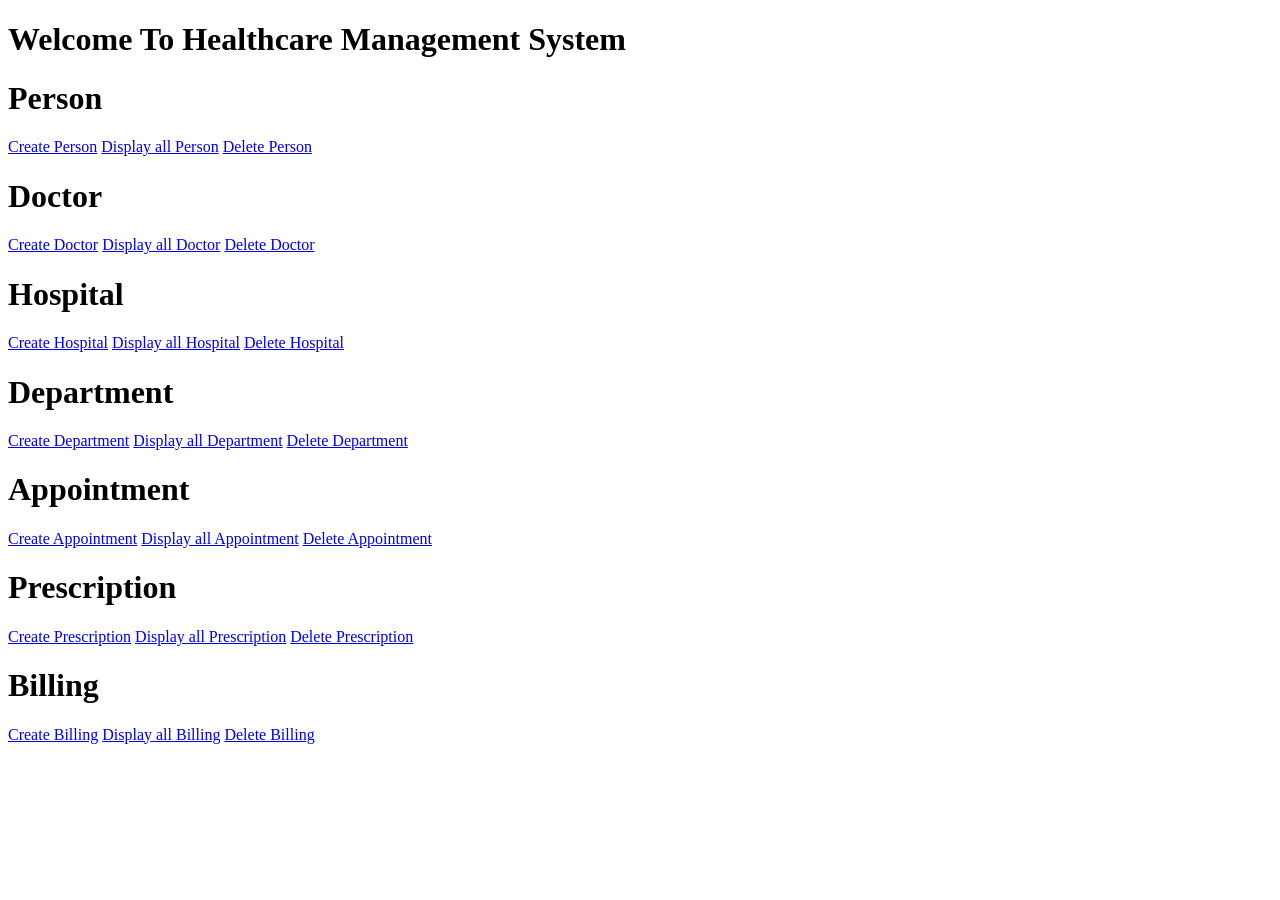
<file: src/main/webapp/index.html>
<!DOCTYPE html>
<html lang="en">
<head>
    <meta charset="UTF-8">
    <title>Title</title>
</head>
<body>

<h1>Welcome To Healthcare Management System</h1>
<h1>Person</h1>
<a href="/jsp-servlet-healthcare-management-system/CreatePerson.jsp">Create Person</a>
<a href="/jsp-servlet-healthcare-management-system/person-controller">Display all Person</a>
<a href="/jsp-servlet-healthcare-management-system/DeletePerson.jsp">Delete Person</a>
<br>
<h1>Doctor</h1>
<a href="/jsp-servlet-healthcare-management-system/CreateDoctor.jsp">Create Doctor</a>
<a href="/jsp-servlet-healthcare-management-system/doctor-controller">Display all Doctor</a>
<a href="/jsp-servlet-healthcare-management-system/DeleteDoctor.jsp">Delete Doctor</a>
<br>
<h1>Hospital</h1>
<a href="/jsp-servlet-healthcare-management-system/CreateHospital.jsp">Create Hospital</a>
<a href="/jsp-servlet-healthcare-management-system/hospital-controller">Display all Hospital</a>
<a href="/jsp-servlet-healthcare-management-system/DeleteHospital.jsp">Delete Hospital</a>
<br>
<h1>Department</h1>
<a href="/jsp-servlet-healthcare-management-system/CreateDepartment.jsp">Create Department</a>
<a href="/jsp-servlet-healthcare-management-system/department-controller">Display all Department</a>
<a href="/jsp-servlet-healthcare-management-system/DeleteDepartment.jsp">Delete Department</a>
<br>
<h1>Appointment</h1>
<a href="/jsp-servlet-healthcare-management-system/CreateAppointment.jsp">Create Appointment</a>
<a href="/jsp-servlet-healthcare-management-system/appointment-controller">Display all Appointment</a>
<a href="/jsp-servlet-healthcare-management-system/DeleteAppointment.jsp">Delete Appointment</a>
<br>
<h1>Prescription</h1>
<a href="/jsp-servlet-healthcare-management-system/CreatePrescription.jsp">Create Prescription</a>
<a href="/jsp-servlet-healthcare-management-system/prescription-controller">Display all Prescription</a>
<a href="/jsp-servlet-healthcare-management-system/DeletePrescription.jsp">Delete Prescription</a>
<h1>Billing</h1>
<a href="/jsp-servlet-healthcare-management-system/CreateBilling.jsp">Create Billing</a>
<a href="/jsp-servlet-healthcare-management-system/billing-controller">Display all Billing</a>
<a href="/jsp-servlet-healthcare-management-system/DeleteBilling.jsp">Delete Billing</a>
</body>
</html>
</file>
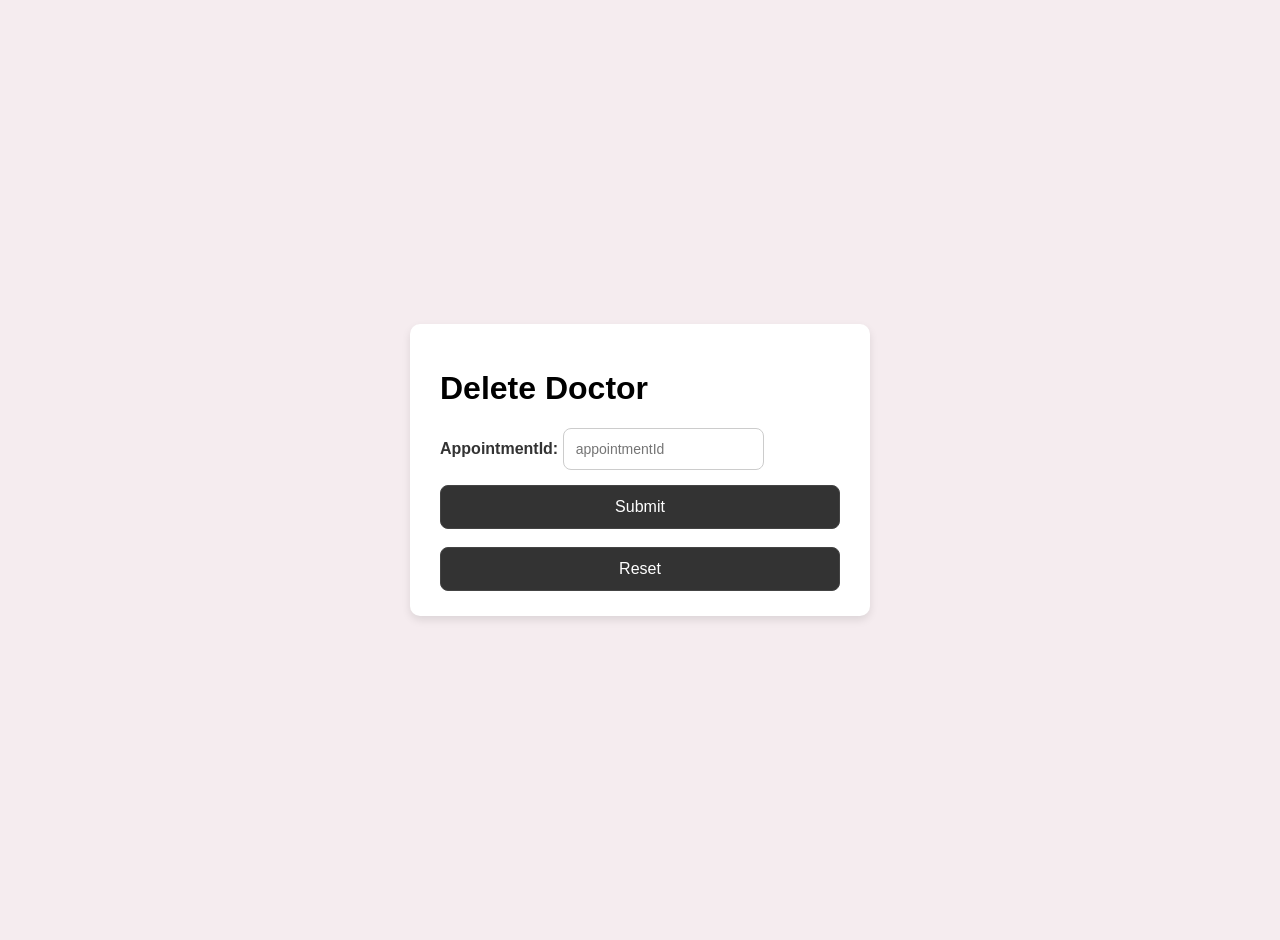
<file: src/main/webapp/appointmentDelete.html>
<!DOCTYPE html>
<html lang="en">
<head>
    <meta charset="UTF-8">
    <title>Delete Appointment</title>
    <link rel="stylesheet" href="style.css">
</head>

<body>
<div class="form-container">
    <h1>Delete Doctor</h1>
    <form action="/servlet-healthcare-management-system/DeleteAppointment.jsp" method="DELETE">
        <div class="form-group">
            <label for="appointmentId">AppointmentId:</label>
            <input type="number" id="appointmentId" name="appointmentId" placeholder="appointmentId" required>
        </div>

        <button type="submit">Submit</button>
        <br>
        <button type="reset">Reset</button>

    </form>
</div>
</body>
</html>
</file>
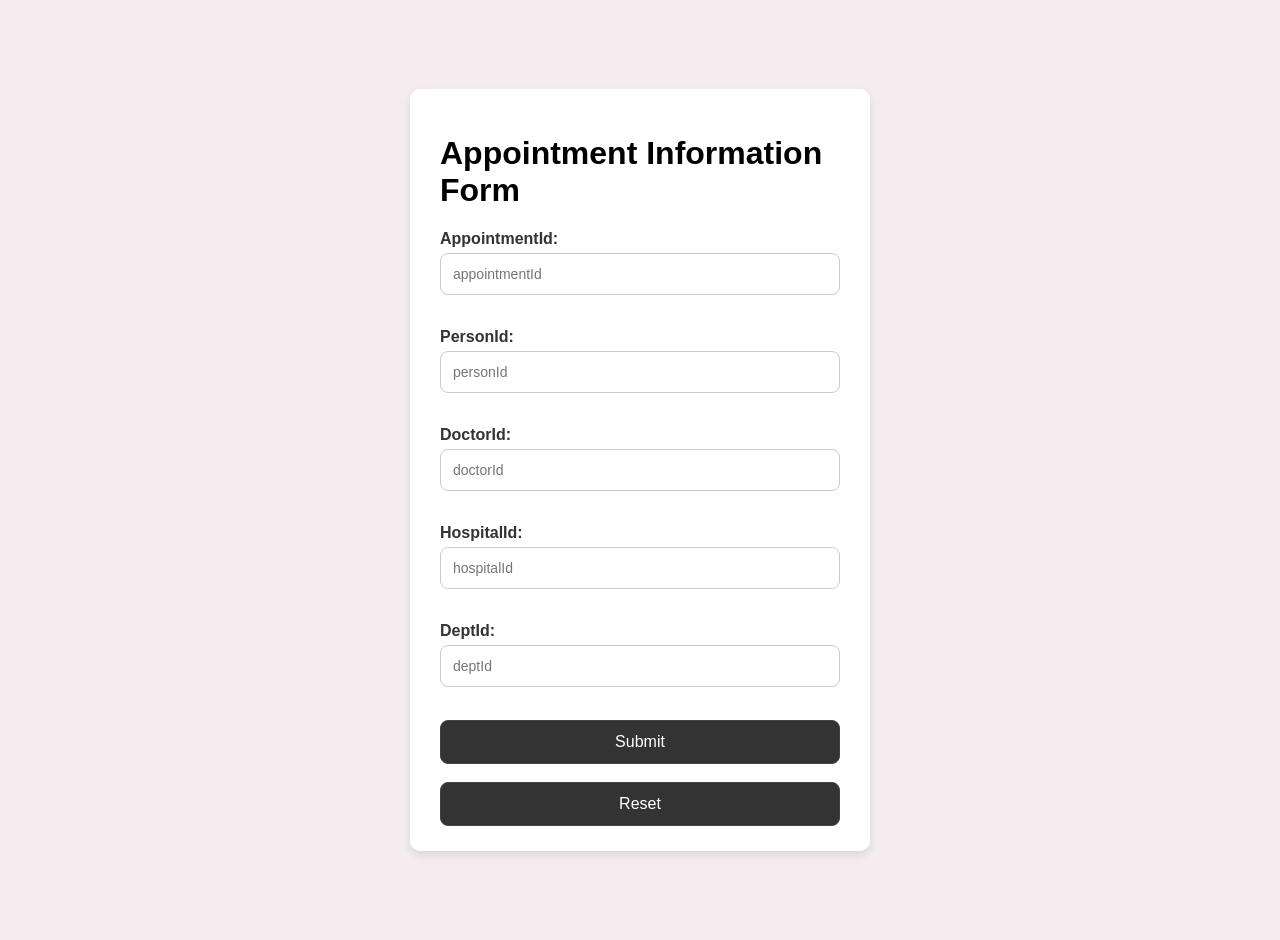
<file: src/main/webapp/appointmentInsert.html>
<!DOCTYPE html>
<html lang="en">
<head>
    <meta charset="UTF-8">
    <title>Title</title>
</head>
<link rel="stylesheet" href="style.css">
<body>
<div class="form-container">
    <h1>Appointment Information Form</h1>

    <form action="/servlet-healthcare-management-system/appointment-controller" method="POST">

        <label for="appointmentId">AppointmentId:</label>
        <input type="number" id="appointmentId" name="appointmentId" placeholder="appointmentId" required><br>

        <label for="personId">PersonId:</label>
        <input type="number" id="personId" name="personId" placeholder="personId" required><br>

        <label for="doctorId">DoctorId:</label>
        <input type="number" id="doctorId" name="doctorId" placeholder="doctorId" required> <br>

        <label for="hospitalId">HospitalId:</label>
        <input type="number" id="hospitalId" name="hospitalId" placeholder="hospitalId" required> <br>

        <label for="deptId">DeptId:</label>
        <input type="number" id="deptId" name="deptId" placeholder="deptId" required> <br>


        <button type="submit">Submit</button>
        <br>
        <button type="reset">Reset</button>
    </form>
</div>
</body>
</html>
</file>
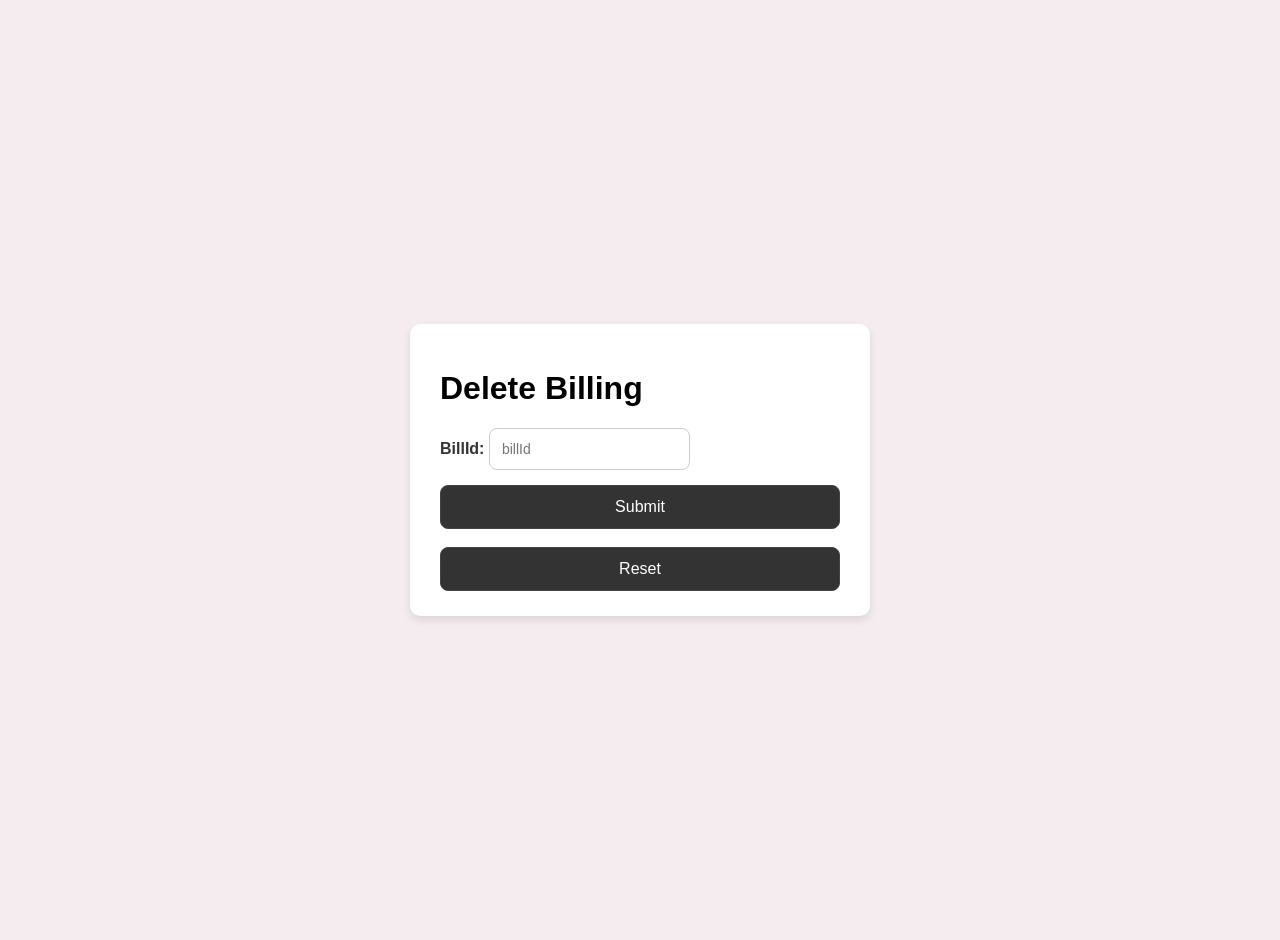
<file: src/main/webapp/billingDelete.html>
<!DOCTYPE html>
<html lang="en">
<head>
    <meta charset="UTF-8">
    <title>Delete Billing</title>
    <link rel="stylesheet" href="style.css">
</head>

<body>
<div class="form-container">
    <h1>Delete Billing</h1>
    <form action="/servlet-healthcare-management-system/DeleteBilling.jsp" method="DELETE">
        <div class="form-group">
            <label for="billId">BillId:</label>
            <input type="number" id="billId" name="billId" placeholder="billId" required>
        </div>

        <button type="submit">Submit</button>
        <br>
        <button type="reset">Reset</button>

    </form>
</div>
</body>
</html>
</file>
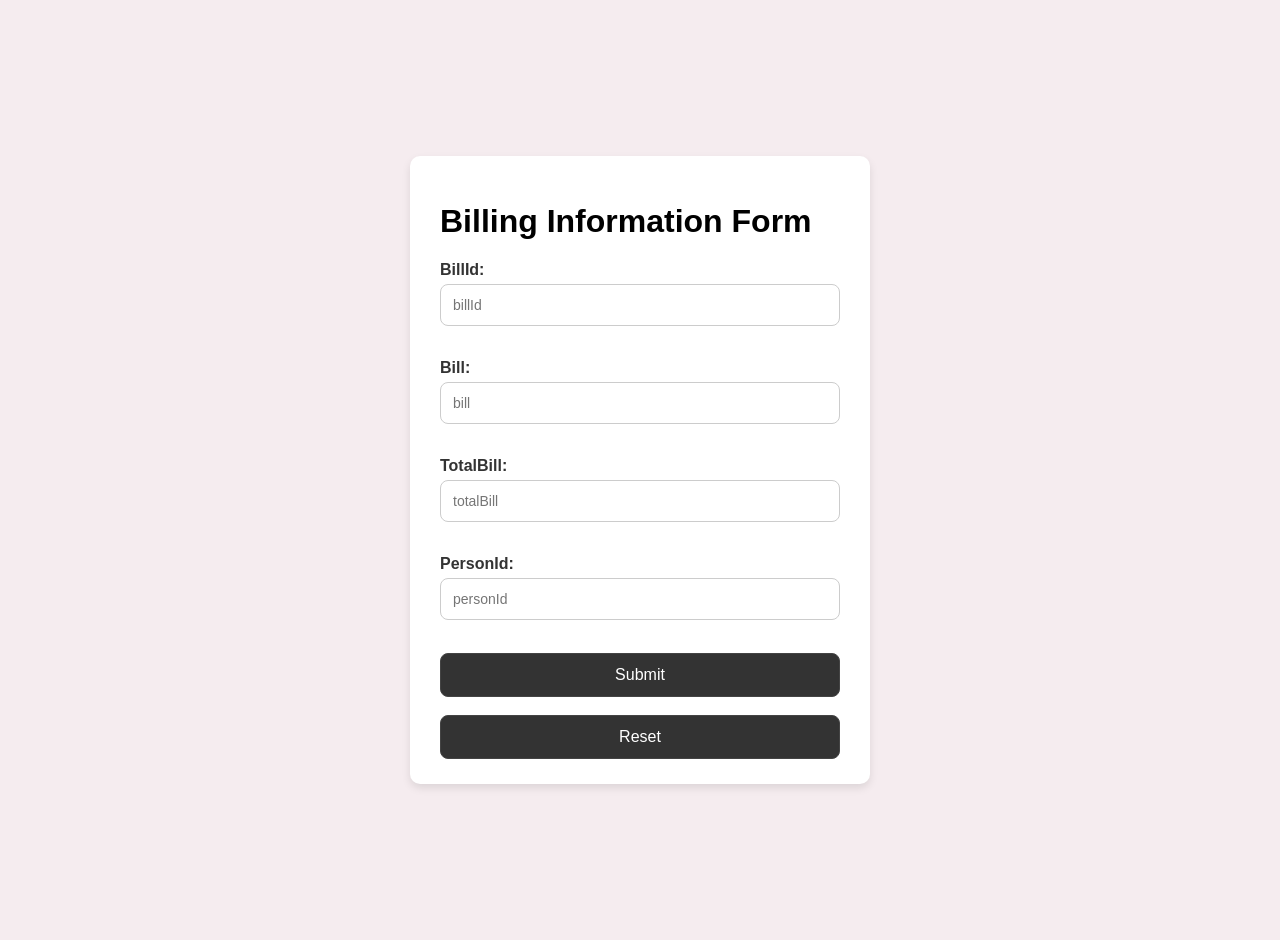
<file: src/main/webapp/billingInsert.html>
<!DOCTYPE html>
<html lang="en">
<head>
  <meta charset="UTF-8">
  <title>Title</title>
</head>
<link rel="stylesheet" href="style.css">
<body>
<div class="form-container">
  <h1>Billing Information Form</h1>

  <form action="/servlet-healthcare-management-system/billing-controller" method="POST">

    <label for="billId">BillId:</label>
    <input type="number" id="billId" name="billId" placeholder="billId" required><br>

    <label for="bill">Bill:</label>
    <input type="number" id="bill" name="bill" placeholder="bill" required><br>

    <label for="totalBill">TotalBill:</label>
    <input type="number" id="totalBill" name="totalBill" placeholder="totalBill" required> <br>

    <label for="personId">PersonId:</label>
    <input type="number" id="personId" name="personId" placeholder="personId" required> <br>


    <button type="submit">Submit</button>
    <br>
    <button type="reset">Reset</button>
  </form>
</div>
</body>
</html>
</file>
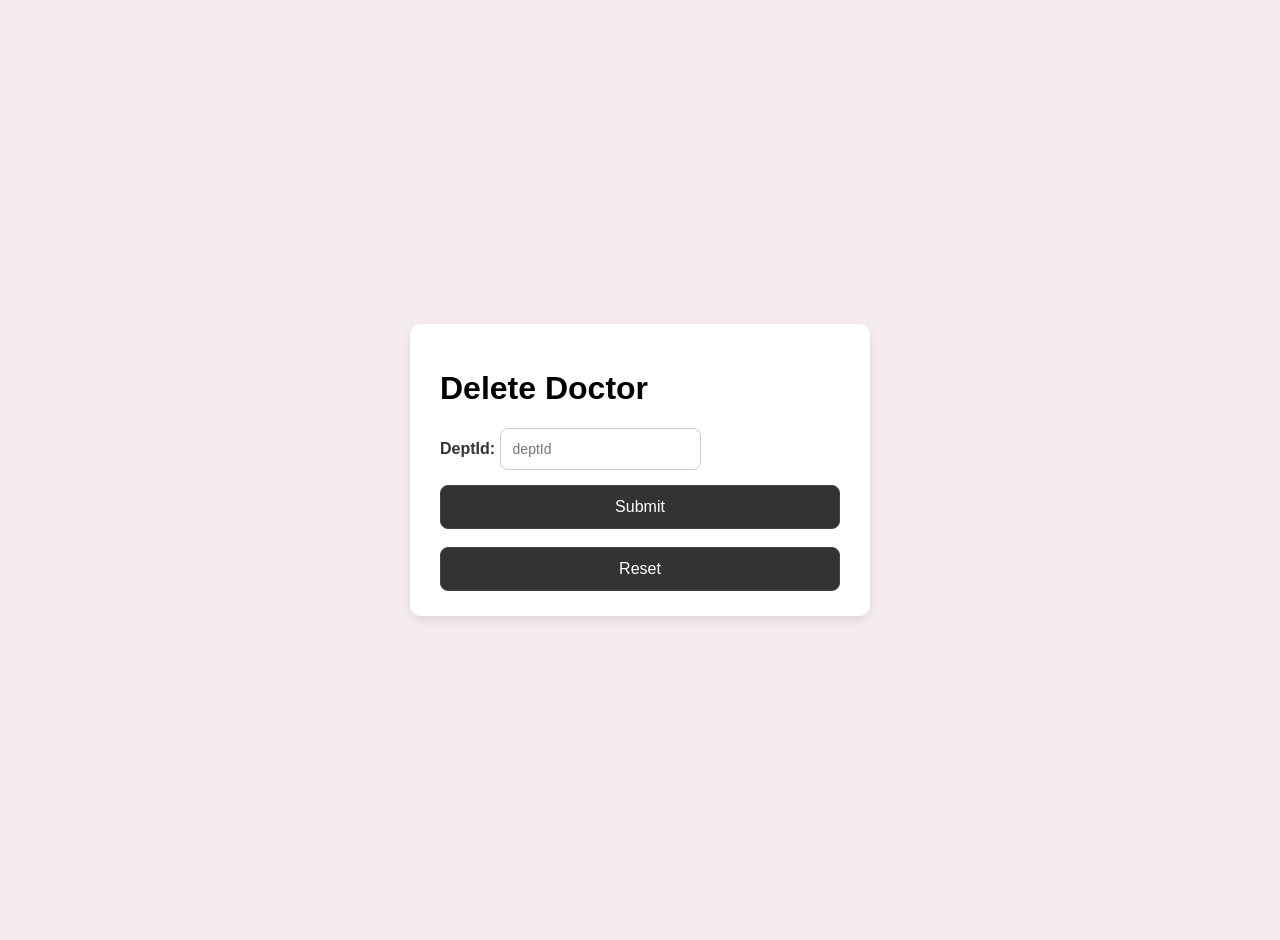
<file: src/main/webapp/departmentdelete.html>
<!DOCTYPE html>
<html lang="en">
<head>
    <meta charset="UTF-8">
    <title>Delete Person</title>
    <link rel="stylesheet" href="style.css">
</head>

<body>
<div class="form-container">
    <h1>Delete Doctor</h1>
    <form action="/servlet-healthcare-management-system/DeleteDepartment.jsp" method="DELETE">
        <div class="form-group">
            <label for="deptId">DeptId:</label>
            <input type="number" id="deptId" name="deptId" placeholder="deptId" required>
        </div>

        <button type="submit">Submit</button>
        <br>
        <button type="reset">Reset</button>

    </form>
</div>
</body>
</html>
</file>
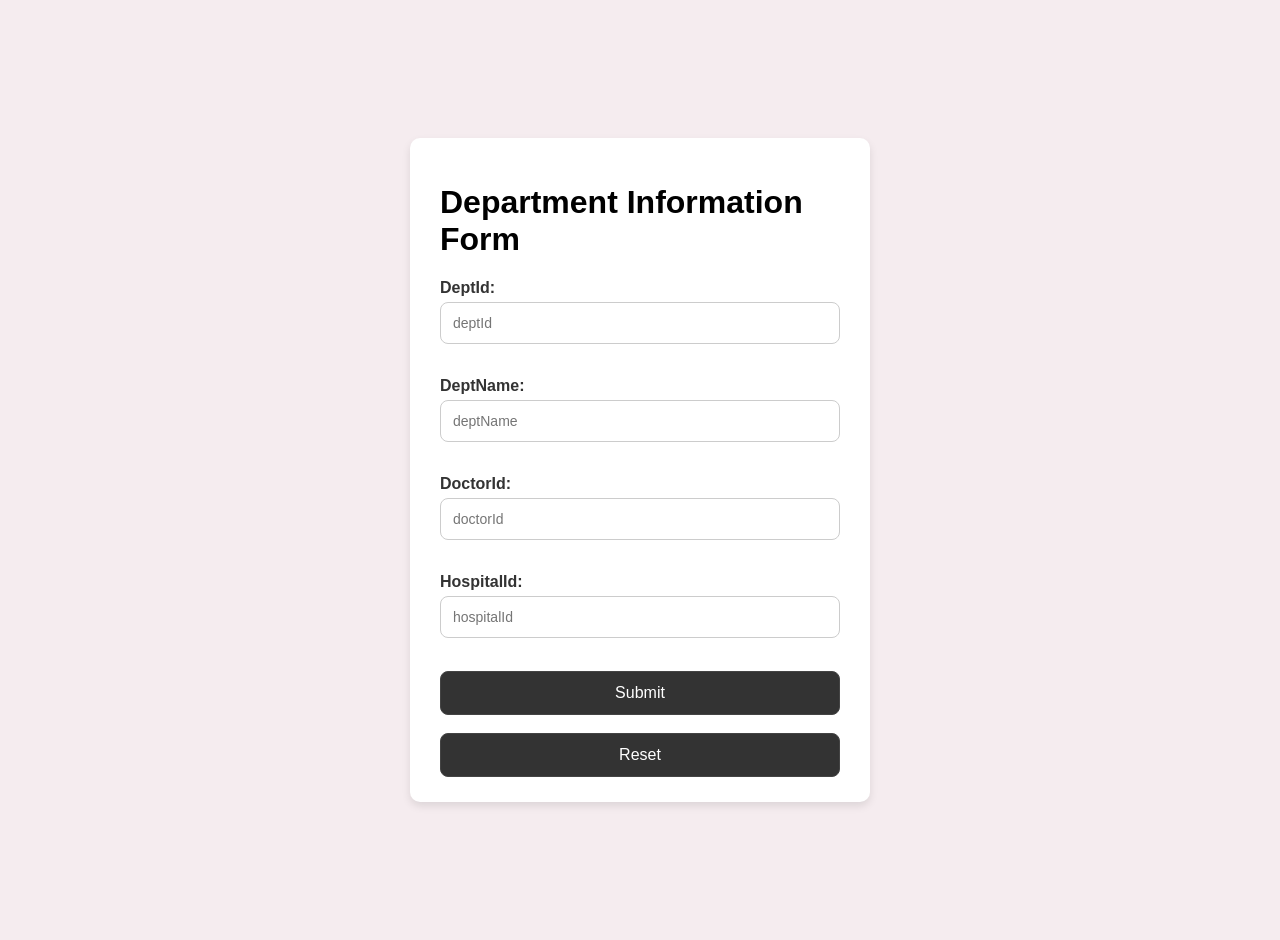
<file: src/main/webapp/departmentInsert.html>
<!DOCTYPE html>
<html lang="en">
<head>
    <meta charset="UTF-8">
    <title>Department Form</title>
</head>
<link rel="stylesheet" href="style.css">
<body>
<div class="form-container">
    <h1>Department Information Form</h1>

    <form action="/servlet-healthcare-management-system/CreateDepartment.jsp" method="POST">

        <label for="deptId">DeptId:</label>
        <input type="number" id="deptId" name="deptId" placeholder="deptId" required><br>

        <label for="deptName">DeptName:</label>
        <input type="text" id="deptName" name="deptName" placeholder="deptName" required><br>

        <label for="doctorId">DoctorId:</label>
        <input type="number" id="doctorId" name="doctorId" placeholder="doctorId" required> <br>

        <label for="hospitalId">HospitalId:</label>
        <input type="number" id="hospitalId" name="hospitalId" placeholder="hospitalId" required> <br>

        <button type="submit">Submit</button>
        <br>
        <button type="reset">Reset</button>
    </form>
</div>
</body>
</file>
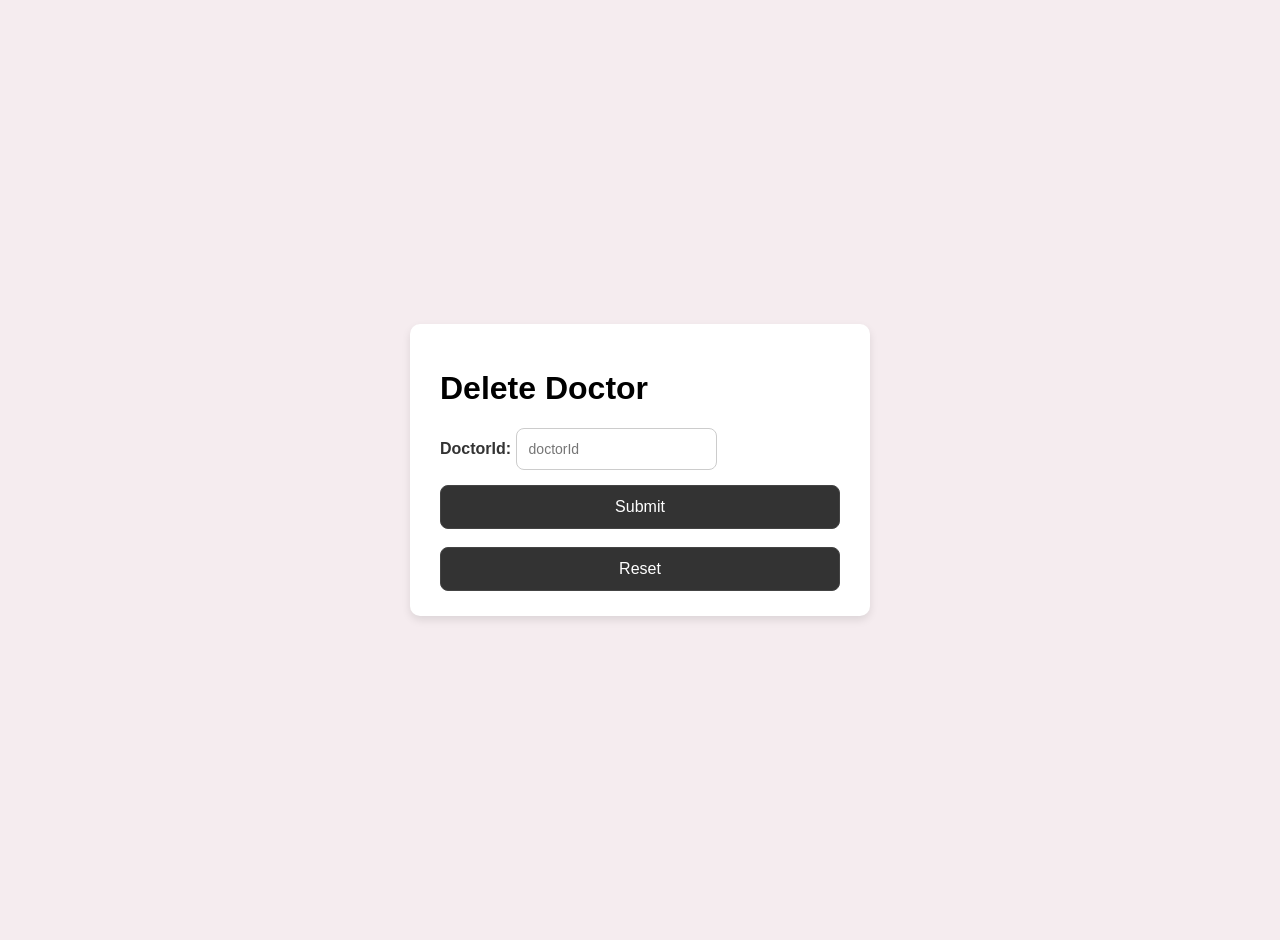
<file: src/main/webapp/doctorDelete.html>
<!DOCTYPE html>
<html lang="en">
<head>
    <meta charset="UTF-8">
    <title>Delete Person</title>
    <link rel="stylesheet" href="style.css">
</head>

<body>
<div class="form-container">
    <h1>Delete Doctor</h1>
    <form action="/servlet-healthcare-management-system/DeleteDoctor.jsp" method="DELETE">
        <div class="form-group">
            <label for="doctorId">DoctorId:</label>
            <input type="number" id="doctorId" name="doctorId" placeholder="doctorId" required>
        </div>

        <button type="submit">Submit</button>
        <br>
        <button type="reset">Reset</button>

    </form>
</div>
</body>
</html>
</file>
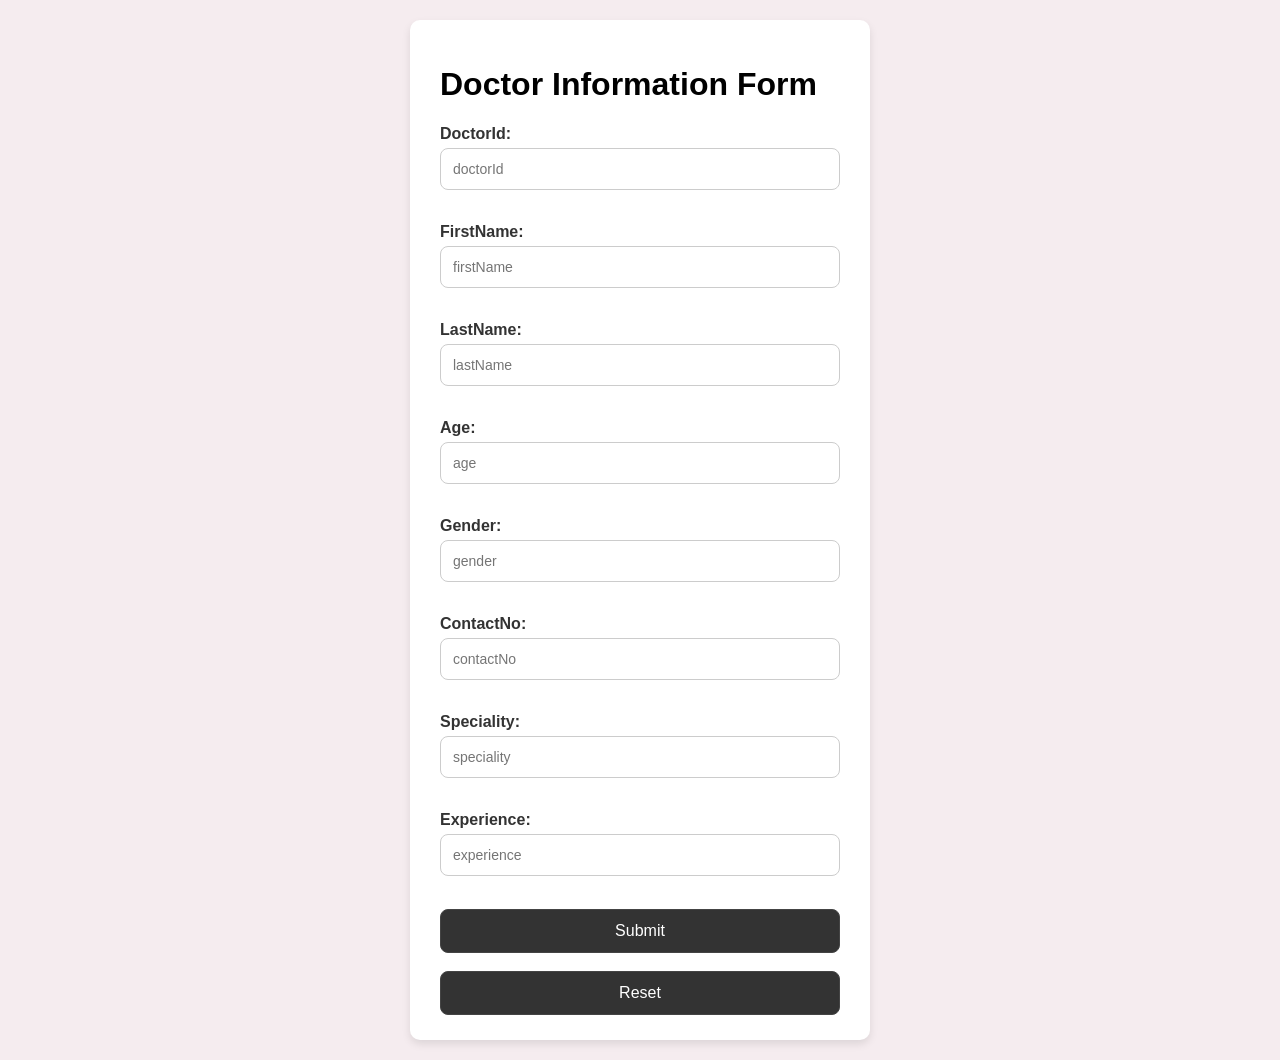
<file: src/main/webapp/doctorInsert.html>
<!DOCTYPE html>
<html lang="en">
<head>
    <meta charset="UTF-8">
    <title>Person Form</title>
</head>
<link rel="stylesheet" href="style.css">
<body>
<div class="form-container">
    <h1>Doctor Information Form</h1>

    <form action="/servlet-healthcare-management-system/CreateDoctor.jsp" method="POST">

        <label for="doctorId">DoctorId:</label>
        <input type="text" id="doctorId" name="doctorId" placeholder="doctorId" required><br>

        <label for="firstName">FirstName:</label>
        <input type="text" id="firstName" name="firstName" placeholder="firstName" required><br>

        <label for="lastName">LastName:</label>
        <input type="text" id="lastName" name="lastName" placeholder="lastName" required> <br>

        <label for="age">Age:</label>
        <input type="number" id="age" name="age" placeholder="age" required> <br>

        <label for="gender">Gender:</label>
        <input type="text" id="gender" name="gender" placeholder="gender" required><br>

        <label for="contactNo">ContactNo:</label>
        <input type="number" name="contactNo" id="contactNo" placeholder="contactNo" required> <br>

        <label for="speciality">Speciality:</label>
        <input type="text" name="speciality" id="speciality" placeholder="speciality" required> <br>

        <label for="experience">Experience:</label>
        <input type="number" name="experience" id="experience" placeholder="experience" required> <br>


        <button type="submit">Submit</button>
        <br>
        <button type="reset">Reset</button>
    </form>
</div>
</body>
</file>
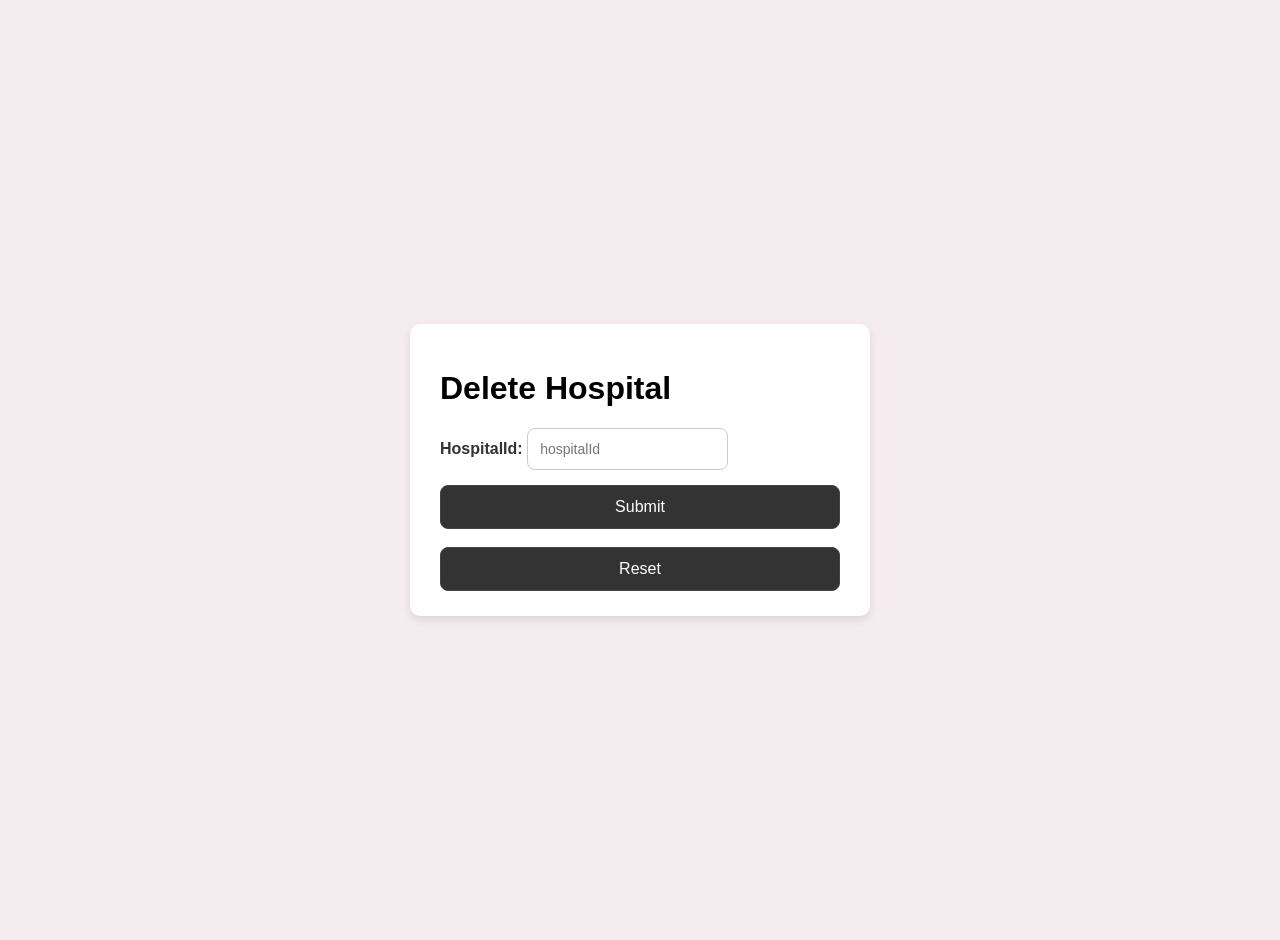
<file: src/main/webapp/hospitalDelete.html>
<!DOCTYPE html>
<html lang="en">
<head>
    <meta charset="UTF-8">
    <title>Delete Person</title>
    <link rel="stylesheet" href="style.css">
</head>
<body>
<div class="form-container">
    <h1>Delete Hospital</h1>
    <form action="/servlet-healthcare-management-system/DeleteHospital.jsp" method="POST">
        <div class="form-group">
            <label for="hospitalId">HospitalId:</label>
            <input type="number" id="hospitalId" name="hospitalId" placeholder="hospitalId" required>
        </div>

        <button type="submit">Submit</button>
        <br>
        <button type="reset">Reset</button>

    </form>
</div>
</body>
</html>
</file>
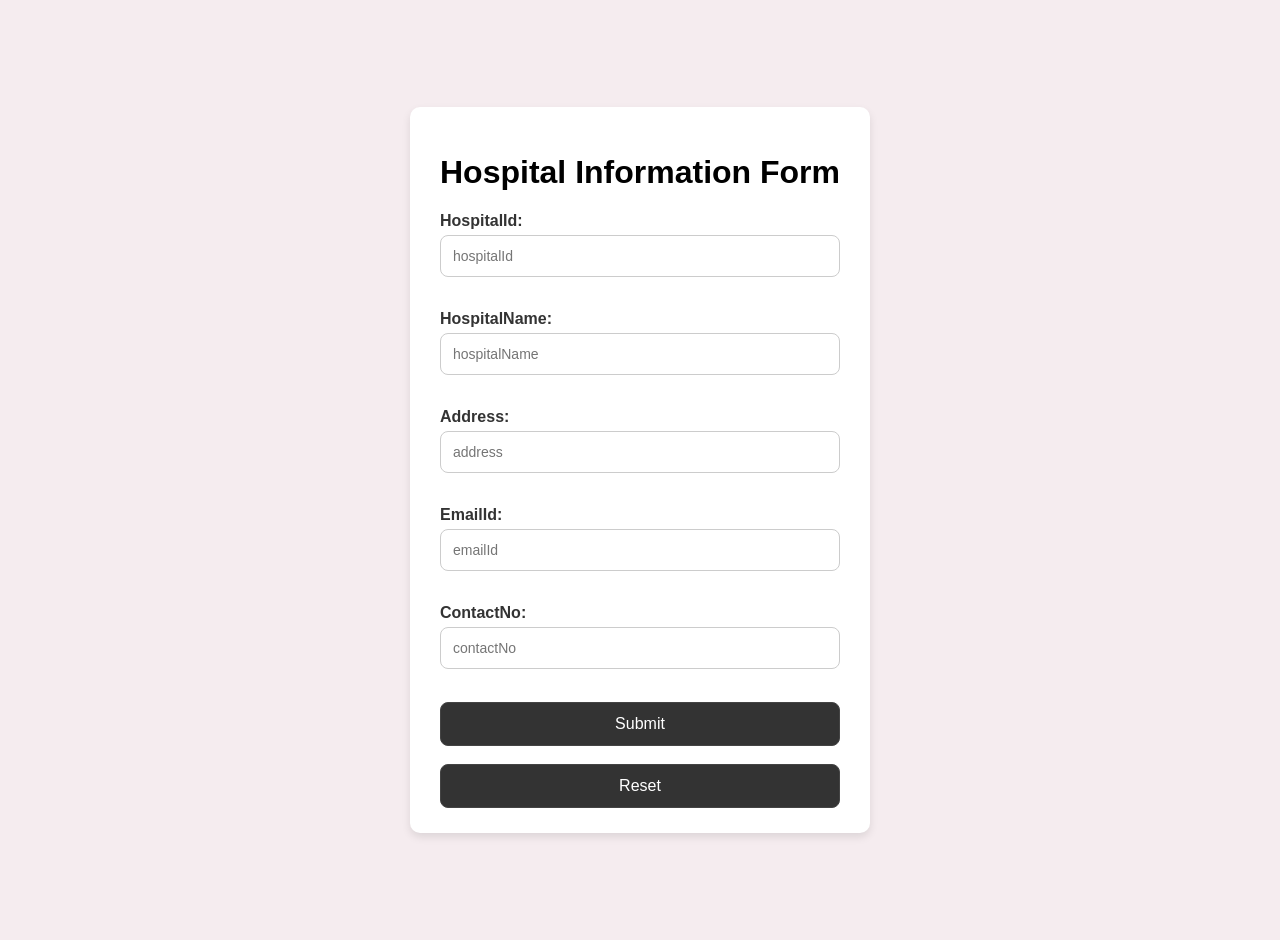
<file: src/main/webapp/hospitalInsert.html>
<!DOCTYPE html>
<html lang="en">
<head>
    <meta charset="UTF-8">
    <title>Hospital Form</title>
    <link rel="stylesheet" href="style.css">
</head>
<body>
<div class="form-container">
    <h1>Hospital Information Form</h1>

    <form action="/servlet-healthcare-management-system/CreateHospital.jsp" method="POST">

        <label for="hospitalId">HospitalId:</label>
        <input type="int" id="hospitalId" name="hospitalId" placeholder="hospitalId"><br>

        <label for="hospitalName">HospitalName:</label>
        <input type="text" id="hospitalName" name="hospitalName" placeholder="hospitalName" required><br>

        <label for="address">Address:</label>
        <input type="text" id="address" name="address" placeholder="address" required><br>

        <label for="emailId">EmailId:</label>
        <input type="text" id="emailId" name="emailId" placeholder="emailId" required><br>

        <label for="contactNo">ContactNo:</label>
        <input type="int" name="contactNo" id="contactNo" placeholder="contactNo" required> <br>

        <button type="submit">Submit</button>
        <br>
        <button type="reset">Reset</button>
    </form>

</div>
</body>
</html>
</file>
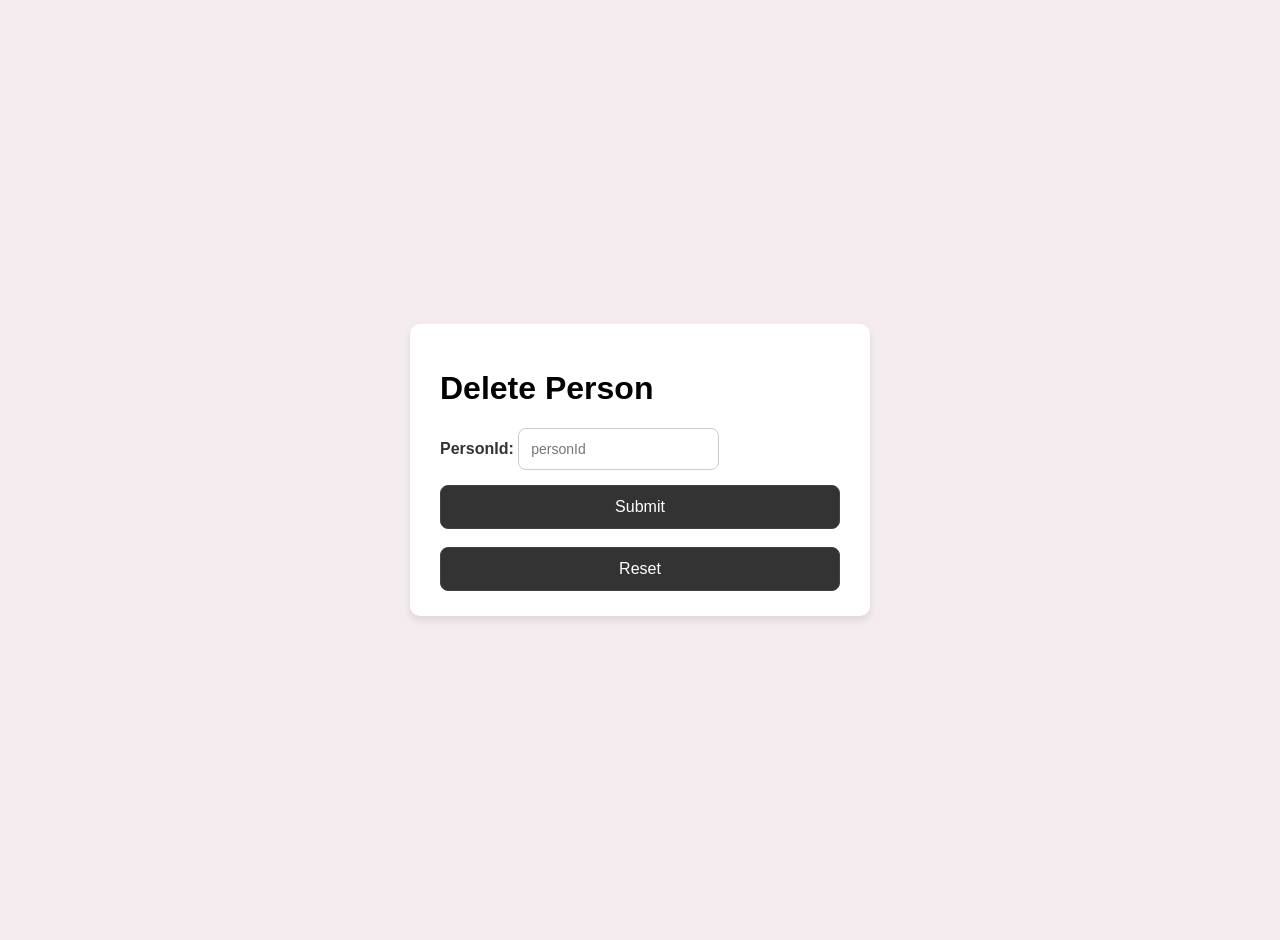
<file: src/main/webapp/personDelete.html>
<!DOCTYPE html>
<html lang="en">
<head>
    <meta charset="UTF-8">
    <title>Delete Person</title>
    <link rel="stylesheet" href="style.css">
</head>
<body>
<div class="form-container">
    <h1>Delete Person</h1>
    <form action="/servlet-healthcare-management-system/DeletePerson.jsp" method="DELETE">
        <div class="form-group">
            <label for="personId">PersonId:</label>
            <input type="number" id="personId" name="personId" placeholder="personId" required>
        </div>

        <button type="submit">Submit</button>
        <br>
        <button type="reset">Reset</button>

    </form>
</div>
</body>
</html>
</file>
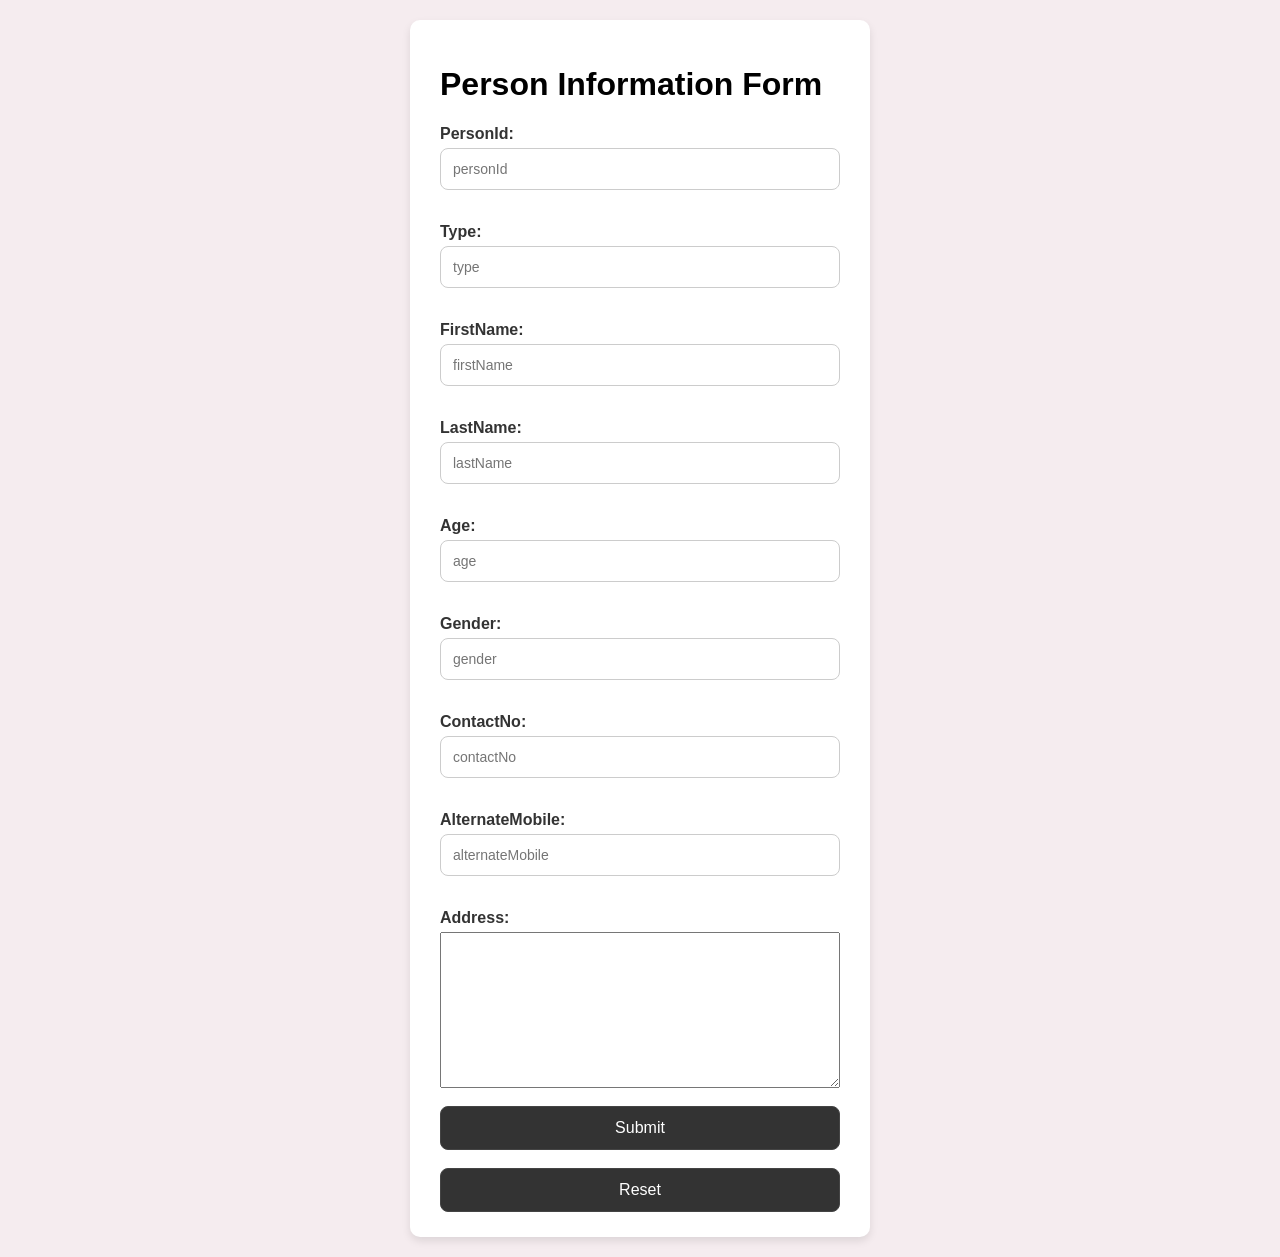
<file: src/main/webapp/personInsert.html>
<!DOCTYPE html>
<html lang="en">
<head>
    <meta charset="UTF-8">
    <title>Person Form</title>
</head>
<link rel="stylesheet" href="style.css">
<body>
<div class="form-container">
    <h1>Person Information Form</h1>

    <form action="/servlet-healthcare-management-system/CreatePerson.jsp" method="POST">

        <label for="personId">PersonId:</label>
        <input type="text" id="personId" name="personId" placeholder="personId"><br>

        <label for="type">Type:</label>
        <input type="text" id="type" name="type" placeholder="type"><br>

        <label for="firstName">FirstName:</label>
        <input type="text" id="firstName" name="firstName" placeholder="firstName" required><br>

        <label for="lastName">LastName:</label>
        <input type="text" id="lastName" name="lastName" placeholder="lastName" required> <br>

        <label for="age">Age:</label>
        <input type="number" id="age" name="age" placeholder="age" required> <br>

        <label for="gender">Gender:</label>
        <input type="text" id="gender" name="gender" placeholder="gender" required><br>

        <label for="contactNo">ContactNo:</label>
        <input type="number" name="contactNo" id="contactNo" placeholder="contactNo" required> <br>

        <label for="alternateMobile">AlternateMobile:</label>
        <input type="number" name="alternateMobile" id="alternateMobile" placeholder="alternateMobile" required>
        <br>

        <label for="address">Address:</label><textarea name="address" id="address" cols="30" rows="10"></textarea>
        <br>

        <button type="submit">Submit</button>
        <br>
        <button type="reset">Reset</button>
    </form>

</div>
</body>
</html>
</file>
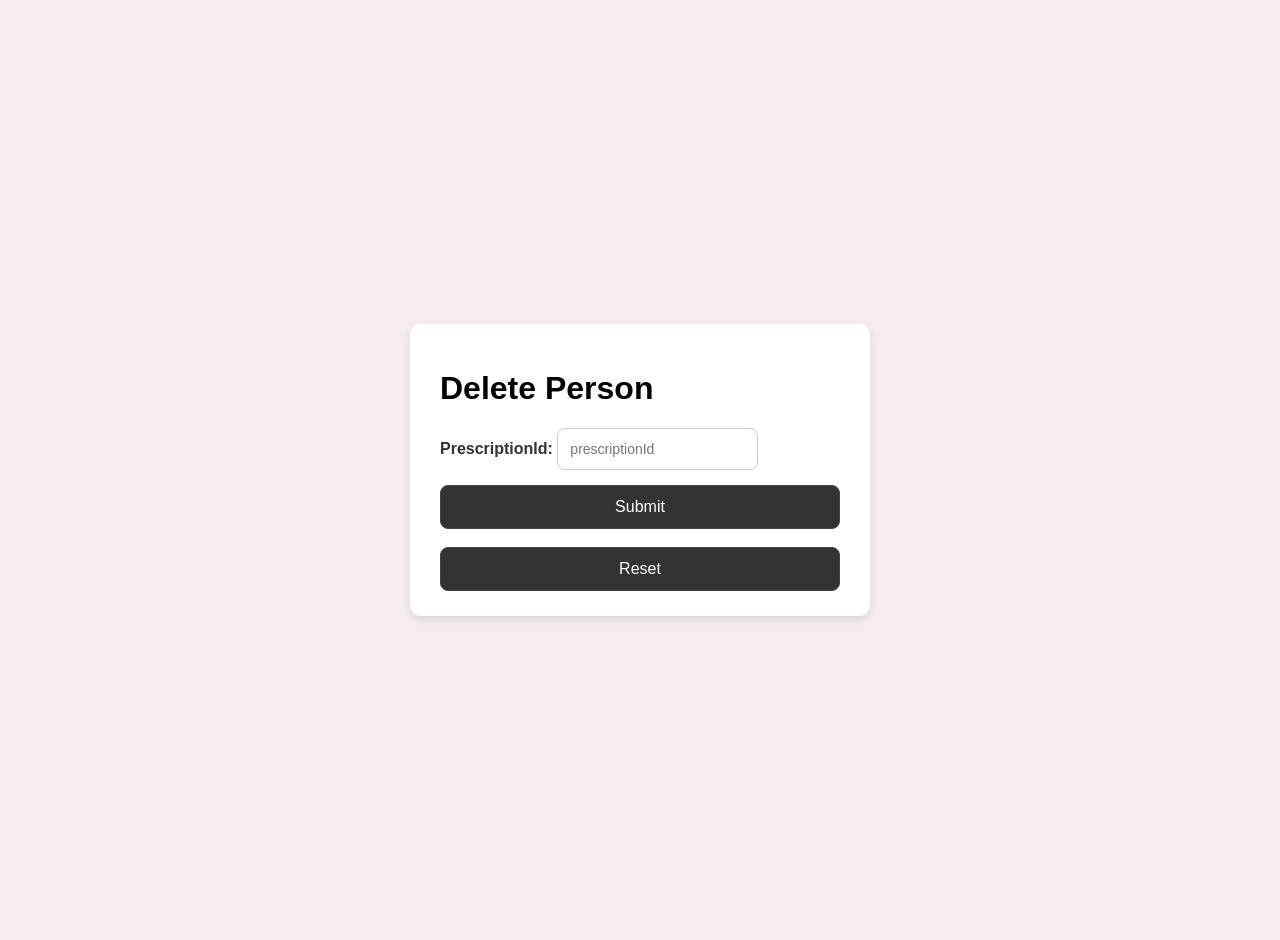
<file: src/main/webapp/prescriptionDelete.html>
<!DOCTYPE html>
<html lang="en">
<head>
    <meta charset="UTF-8">
    <title>Delete Prescription</title>
    <link rel="stylesheet" href="style.css">
</head>
<body>
<div class="form-container">
    <h1>Delete Person</h1>
    <form action="/servlet-healthcare-management-system/DeletePrescription.jsp" method="DELETE">
        <div class="form-group">
            <label for="prescriptionId">PrescriptionId:</label>
            <input type="number" id="prescriptionId" name="prescriptionId" placeholder="prescriptionId" required>
        </div>

        <button type="submit">Submit</button>
        <br>
        <button type="reset">Reset</button>

    </form>
</div>
</body>
</html>
</file>
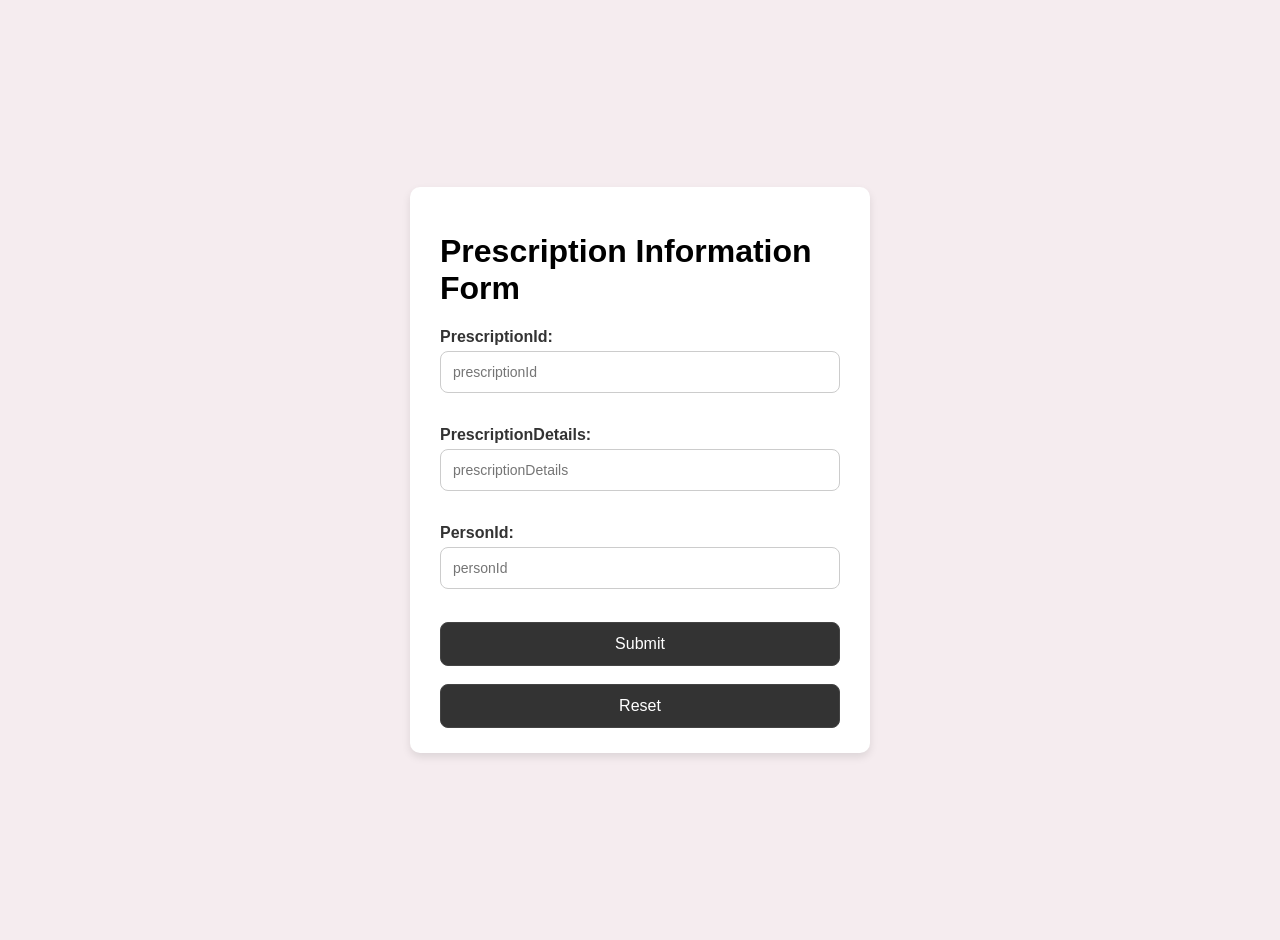
<file: src/main/webapp/prescriptionInsert.html>
<!DOCTYPE html>
<html lang="en">
<head>
    <meta charset="UTF-8">
    <title>Prescription Form</title>
</head>
<link rel="stylesheet" href="style.css">
<body>
<div class="form-container">
    <h1>Prescription Information Form</h1>

    <form action="/servlet-healthcare-management-system/CreatePrescription.jsp" method="POST">

        <label for="prescriptionId">PrescriptionId:</label>
        <input type="number" id="prescriptionId" name="prescriptionId" placeholder="prescriptionId"><br>

        <label for="prescriptionDetails">PrescriptionDetails:</label>
        <input type="text" id="prescriptionDetails" name="prescriptionDetails" placeholder="prescriptionDetails"><br>

        <label for="personId">PersonId:</label>
        <input type="number" id="personId" name="personId" placeholder="personId" required><br>


        <button type="submit">Submit</button>
        <br>
        <button type="reset">Reset</button>
    </form>

</div>
</body>
</html>
</file>
<file: src/main/webapp/style.css>
/* General Body Styling */
body {
    font-family: 'Segoe UI', Tahoma, Geneva, Verdana, sans-serif;
    background-color: #f5ecef;
    padding: 20px;
    margin: 0;
    display: flex;
    justify-content: center;
    align-items: center;
    min-height: 100vh;
}

/* Form Container */
.form-container {
    background-color: #ffffff;
    padding: 25px 30px;
    border-radius: 10px;
    box-shadow: 0 4px 8px rgba(0, 0, 0, 0.1);
    max-width: 400px;
    width: 100%;
    transition: transform 0.3s ease;
}

.form-container:hover {
    transform: scale(1.02);
}

/* Form Styling */
form {
    display: flex;
    flex-direction: column;
}

/* Label Styling */
label {
    font-weight: 600;
    margin-bottom: 5px;
    color: #333;
}

/* Input and Select Styling */
input, select {
    padding: 12px;
    margin-bottom: 15px;
    border: 1px solid #ccc;
    border-radius: 8px;
    font-size: 14px;
    transition: border-color 0.3s ease;
}

input:focus, select:focus {
    border-color: #007bff;
    outline: none;
    box-shadow: 0 0 5px rgba(0, 123, 255, 0.5);
}

/* Button Styling */
button {
    background-color: #007bff;
    color: white;
    padding: 12px;
    border: none;
    border-radius: 8px;
    font-size: 16px;
    cursor: pointer;
    transition: background-color 0.3s ease;
}

button:hover {
    background-color: #0056b3;
}

/* Responsive Design */
@media (max-width: 480px) {
    .form-container {
        padding: 20px;
    }
}

button {
    background-color: #333; /* Dark Gray */
    color: #fff;
    border: 1px solid #444;
}
button:hover {
    background-color: #555; /* Slightly Lighter Gray */
}
</file>
